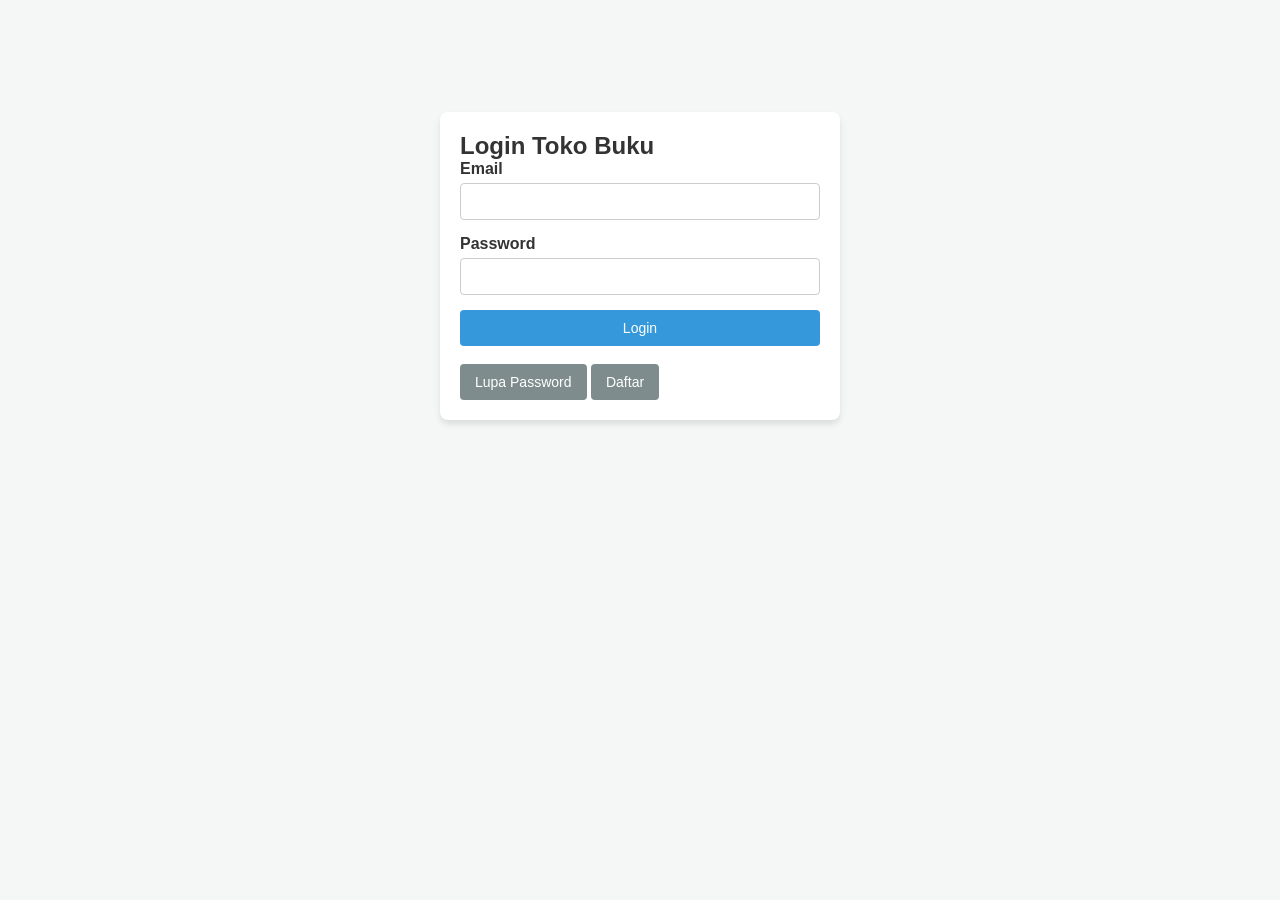
<file: index.html>
<!DOCTYPE html>
<html lang="id">
<head>
    <meta charset="UTF-8">
    <title>Login - Toko Buku Online</title>
    <link rel="stylesheet" href="css/style.css">
</head>
<body>
    <main>
        <div class="card login-container">
            <h2>Login Toko Buku</h2>
            <form onsubmit="prosesLogin(event)">
                <div class="form-group">
                    <label>Email</label>
                    <input type="email" id="email" required>
                </div>
                <div class="form-group">
                    <label>Password</label>
                    <input type="password" id="password" required>
                </div>
                <button type="submit" class="btn" style="width: 100%;">Login</button>
            </form>
            <br>
            <button class="btn btn-secondary" onclick="openModal('modalLupa')">Lupa Password</button>
            <button class="btn btn-secondary" onclick="openModal('modalDaftar')">Daftar</button>
        </div>

        <!-- Modal Lupa Password -->
        <div id="modalLupa" class="modal">
            <div class="modal-content">
                <span class="close-btn" onclick="closeModal('modalLupa')">&times;</span>
                <h3>Lupa Password</h3>
                <p>Masukkan email anda untuk reset password.</p>
                <div class="form-group">
                    <input type="email" placeholder="Email anda">
                </div>
                <button class="btn" onclick="alert('Instruksi reset telah dikirim ke email!'); closeModal('modalLupa');">Kirim</button>
            </div>
        </div>

        <!-- Modal Daftar -->
        <div id="modalDaftar" class="modal">
            <div class="modal-content">
                <span class="close-btn" onclick="closeModal('modalDaftar')">&times;</span>
                <h3>Daftar Akun Baru</h3>
                <div class="form-group">
                    <label>Nama</label>
                    <input type="text">
                </div>
                <div class="form-group">
                    <label>Email</label>
                    <input type="email">
                </div>
                <button class="btn" onclick="alert('Pendaftaran Berhasil!'); closeModal('modalDaftar');">Daftar</button>
            </div>
        </div>
    </main>
    <script src="js/data.js"></script>
    <script src="js/script.js"></script>
</body>
</html>
</file>
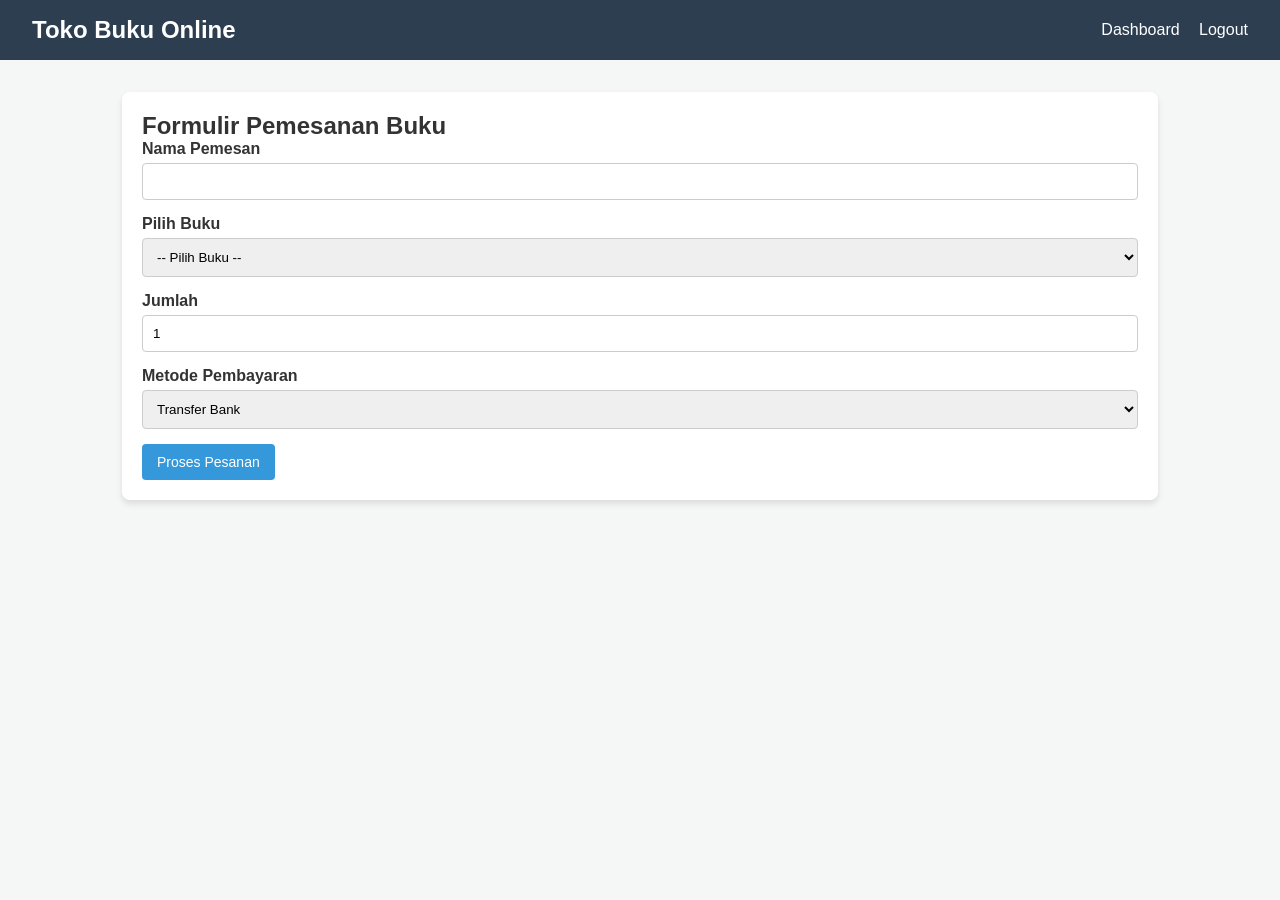
<file: checkout.html>
<!DOCTYPE html>
<html lang="id">
<head>
    <meta charset="UTF-8">
    <title>Pemesanan - Toko Buku</title>
    <link rel="stylesheet" href="css/style.css">
</head>
<body>
    <header>
        <h2>Toko Buku Online</h2>
        <nav>
            <a href="dashboard.html">Dashboard</a>
            <a href="index.html">Logout</a>
        </nav>
    </header>

    <main>
        <div class="card">
            <h2>Formulir Pemesanan Buku</h2>
            <form id="formCheckout">
                <div class="form-group">
                    <label>Nama Pemesan</label>
                    <input type="text" required>
                </div>
                <div class="form-group">
                    <label>Pilih Buku</label>
                    <select required>
                        <option value="">-- Pilih Buku --</option>
                        <option>Pengantar Ilmu Komunikasi</option>
                        <option>Manajemen Keuangan</option>
                        <option>Kepemimpinan</option>
                    </select>
                </div>
                <div class="form-group">
                    <label>Jumlah</label>
                    <input type="number" min="1" value="1" required>
                </div>
                <div class="form-group">
                    <label>Metode Pembayaran</label>
                    <select required>
                        <option>Transfer Bank</option>
                        <option>E-Wallet</option>
                    </select>
                </div>
                <button type="submit" class="btn">Proses Pesanan</button>
            </form>
        </div>
    </main>

    <script src="js/data.js"></script>
    <script src="js/script.js"></script>
</body>
</html>
</file>
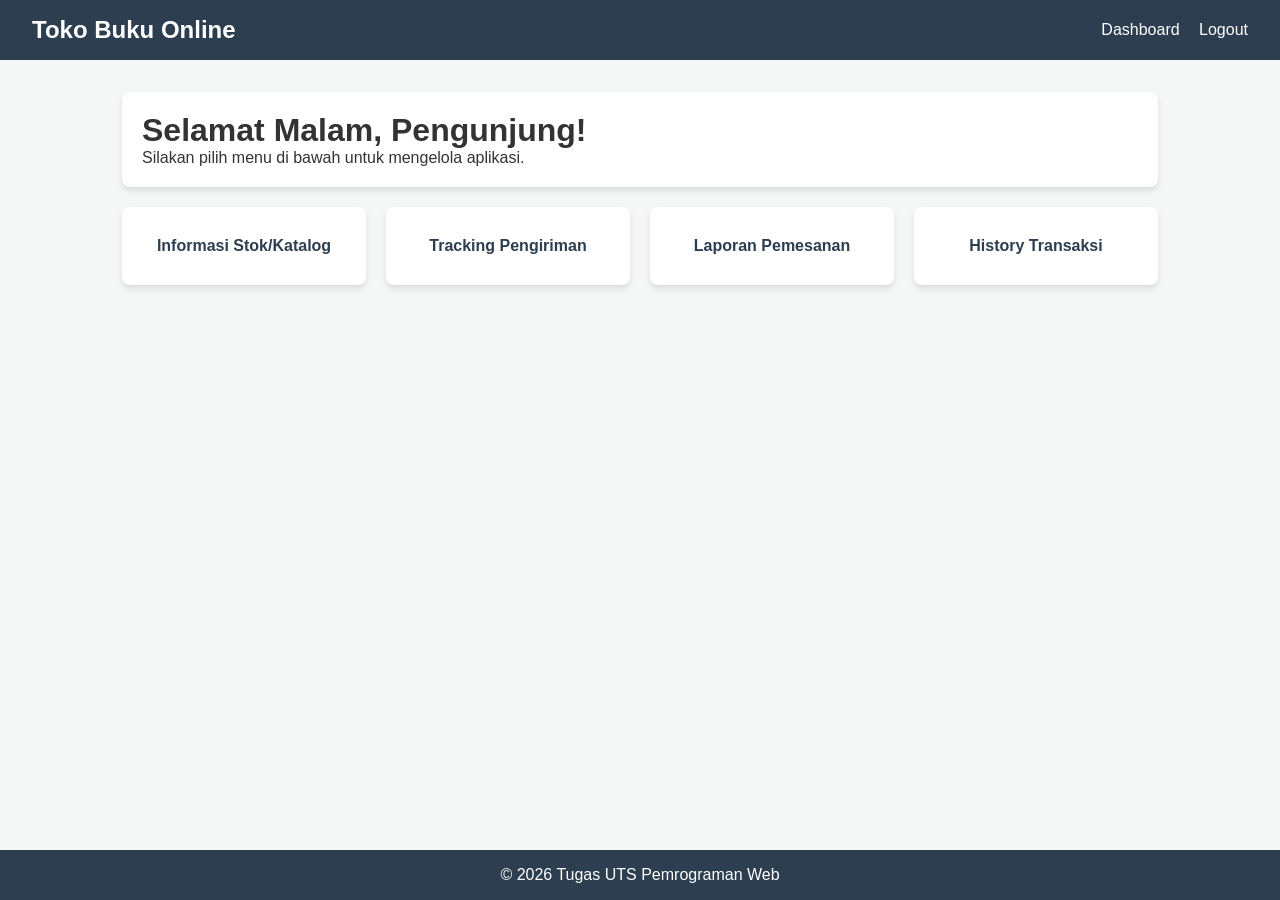
<file: dashboard.html>
<!DOCTYPE html>
<html lang="id">
<head>
    <meta charset="UTF-8">
    <title>Dashboard - Toko Buku</title>
    <link rel="stylesheet" href="css/style.css">
</head>
<body>
    <header>
        <h2>Toko Buku Online</h2>
        <nav>
            <a href="dashboard.html">Dashboard</a>
            <a href="index.html">Logout</a>
        </nav>
    </header>

    <main>
        <div class="card">
            <h1 id="greetingText">Selamat datang!</h1>
            <p>Silakan pilih menu di bawah untuk mengelola aplikasi.</p>
        </div>

        <div class="grid-menu">
            <a href="stok.html" class="menu-card">Informasi Stok/Katalog</a>
            <a href="tracking.html" class="menu-card">Tracking Pengiriman</a>
            <a href="checkout.html" class="menu-card">Laporan Pemesanan</a>
            <a href="#" class="menu-card" onclick="alert('Fitur History Transaksi sedang dalam pengembangan')">History Transaksi</a>
        </div>
    </main>

    <footer>
        <p>&copy; 2026 Tugas UTS Pemrograman Web</p>
    </footer>

    <script src="js/data.js"></script>
    <script src="js/script.js"></script>
</body>
</html>
</file>
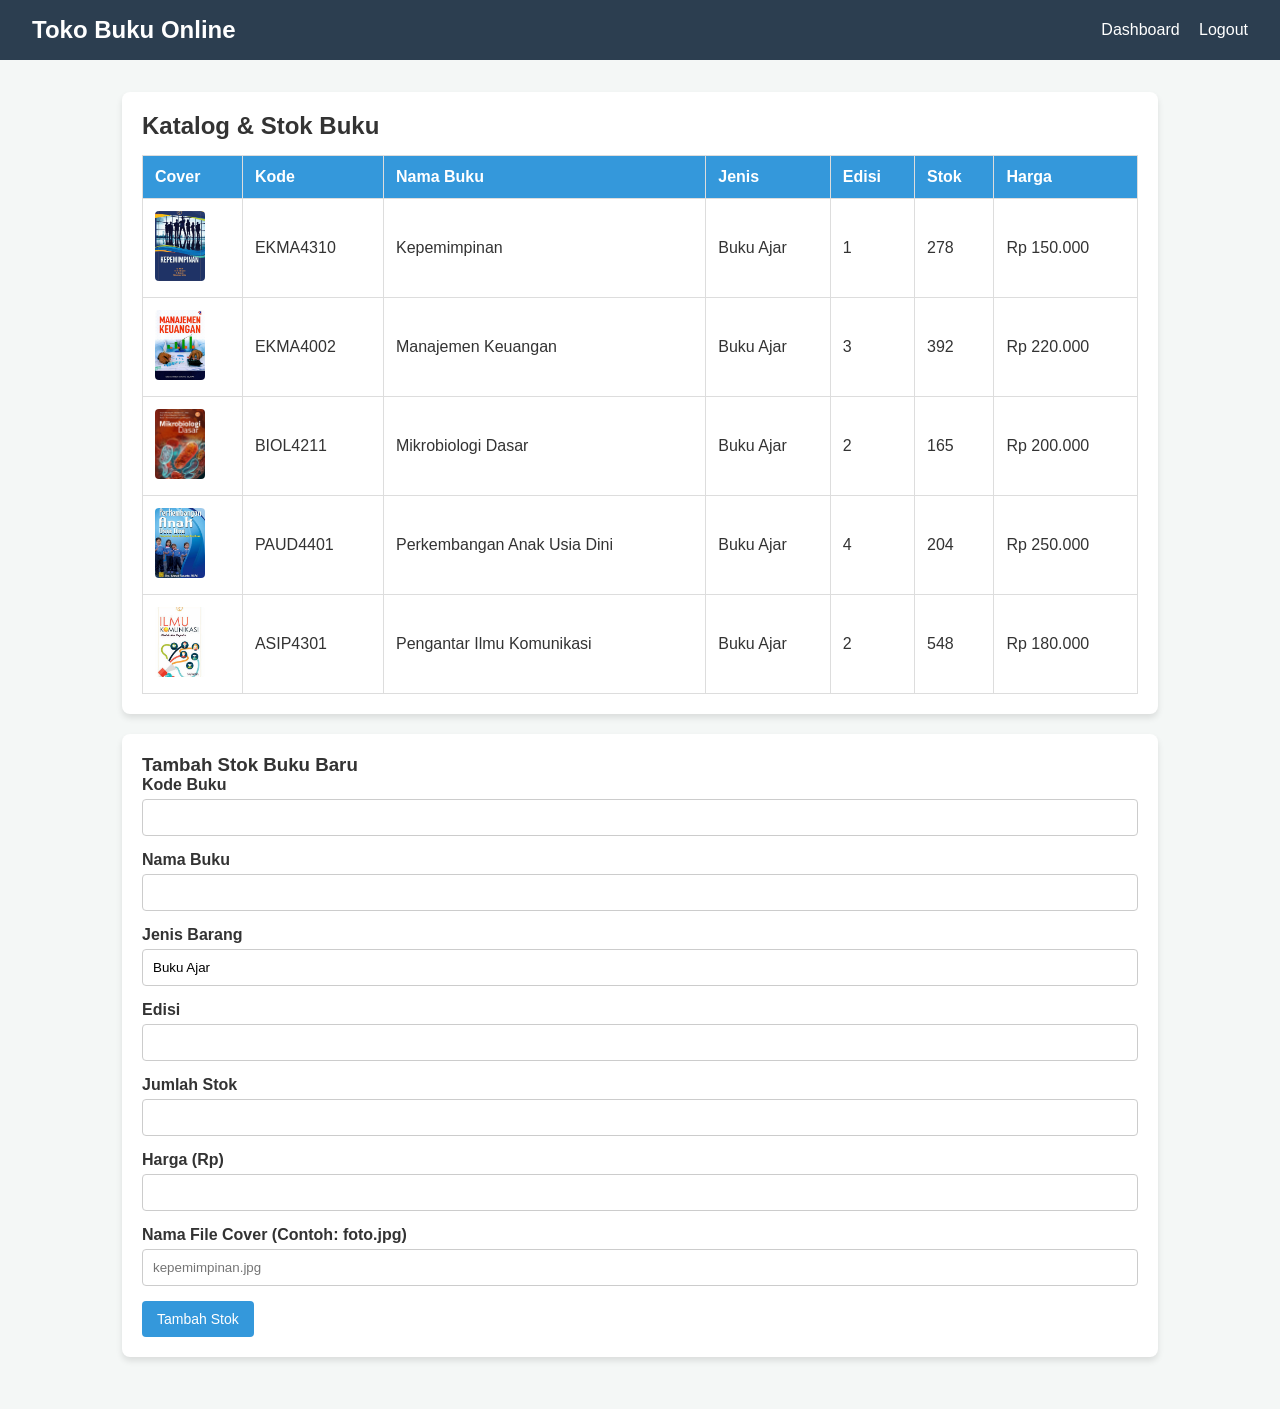
<file: stok.html>
<!DOCTYPE html>
<html lang="id">
<head>
    <meta charset="UTF-8">
    <title>Katalog Stok - Toko Buku</title>
    <link rel="stylesheet" href="css/style.css">
</head>
<body>
    <header>
        <h2>Toko Buku Online</h2>
        <nav>
            <a href="dashboard.html">Dashboard</a>
            <a href="index.html">Logout</a>
        </nav>
    </header>

    <main>
        <div class="card">
            <h2>Katalog & Stok Buku</h2>
            <table>
                <thead>
                    <tr>
                        <th>Cover</th>
                        <th>Kode</th>
                        <th>Nama Buku</th>
                        <th>Jenis</th>
                        <th>Edisi</th>
                        <th>Stok</th>
                        <th>Harga</th>
                    </tr>
                </thead>
                <tbody id="katalogTableBody"></tbody>
            </table>
        </div>

        <div class="card">
            <h3>Tambah Stok Buku Baru</h3>
            <form id="formTambahStok">
                <div class="form-group"><label>Kode Buku</label><input type="text" id="kode" required></div>
                <div class="form-group"><label>Nama Buku</label><input type="text" id="nama" required></div>
                <div class="form-group"><label>Jenis Barang</label><input type="text" id="jenis" value="Buku Ajar" required></div>
                <div class="form-group"><label>Edisi</label><input type="text" id="edisi" required></div>
                <div class="form-group"><label>Jumlah Stok</label><input type="number" id="stok" required></div>
                <div class="form-group"><label>Harga (Rp)</label><input type="number" id="harga" required></div>
                <div class="form-group"><label>Nama File Cover (Contoh: foto.jpg)</label><input type="text" id="cover" placeholder="kepemimpinan.jpg" required></div>
                <button type="submit" class="btn">Tambah Stok</button>
            </form>
        </div>
    </main>

    <script src="js/data.js"></script>
    <script src="js/script.js"></script>
</body>
</html>
</file>
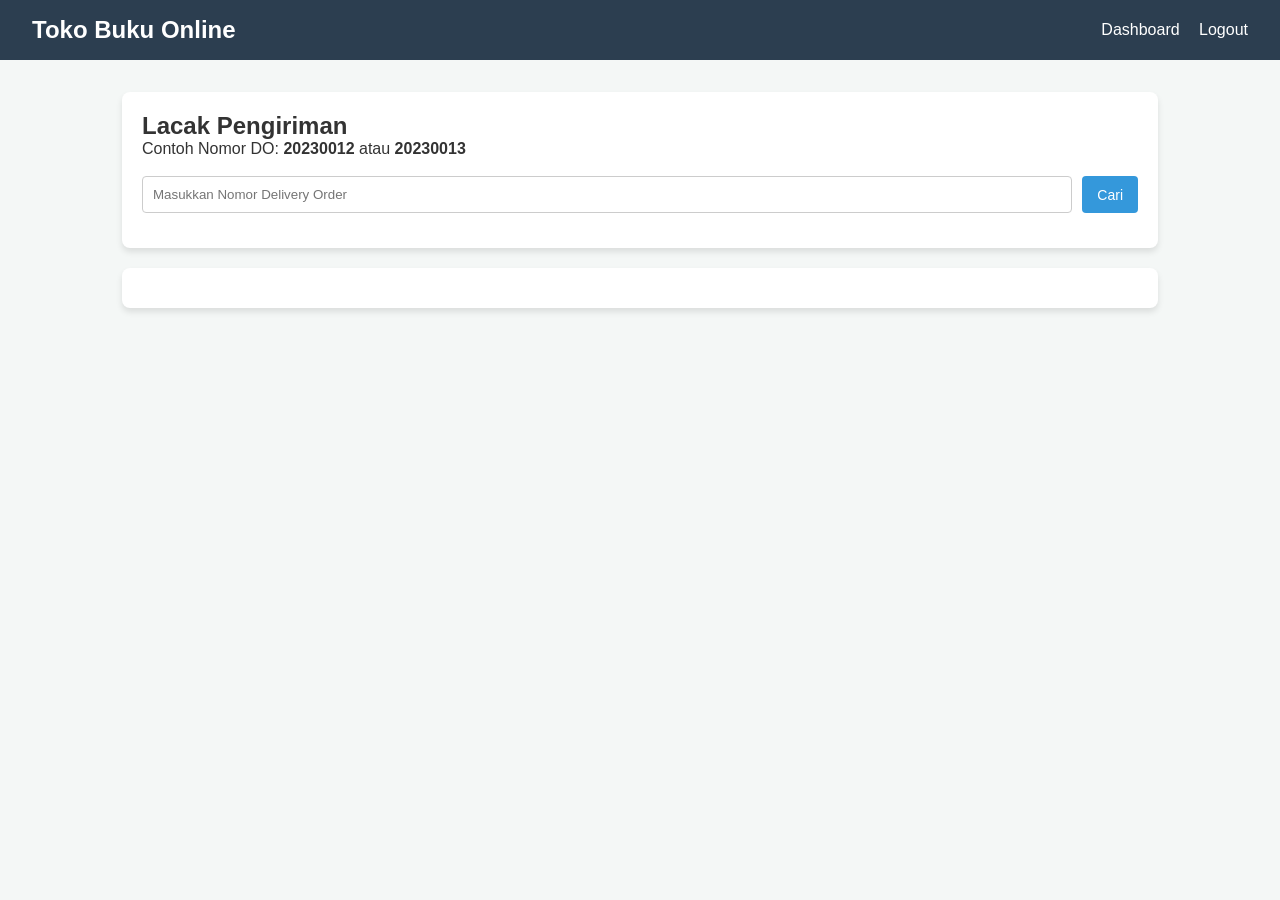
<file: tracking.html>
<!DOCTYPE html>
<html lang="id">
<head>
    <meta charset="UTF-8">
    <title>Tracking Pengiriman - Toko Buku</title>
    <link rel="stylesheet" href="css/style.css">
</head>
<body>
    <header>
        <h2>Toko Buku Online</h2>
        <nav>
            <a href="dashboard.html">Dashboard</a>
            <a href="index.html">Logout</a>
        </nav>
    </header>

    <main>
        <div class="card">
            <h2>Lacak Pengiriman</h2>
            <p>Contoh Nomor DO: <strong>20230012</strong> atau <strong>20230013</strong></p>
            <br>
            <div class="form-group" style="display: flex; gap: 10px;">
                <input type="text" id="inputDO" placeholder="Masukkan Nomor Delivery Order">
                <button id="btnCariDO" class="btn">Cari</button>
            </div>
        </div>

        <div id="trackingResult" class="card"></div>
    </main>

    <script src="js/data.js"></script>
    <script src="js/script.js"></script>
</body>
</html>
</file>
<file: css/style.css>
* {
    box-sizing: border-box;
    margin: 0;
    padding: 0;
    font-family: 'Segoe UI', Tahoma, Geneva, Verdana, sans-serif;
}

body {
    background-color: #f4f7f6;
    color: #333;
    display: flex;
    flex-direction: column;
    min-height: 100vh;
}

header {
    background-color: #2c3e50;
    color: #fff;
    padding: 1rem 2rem;
    display: flex;
    justify-content: space-between;
    align-items: center;
}

nav a {
    color: #fff;
    text-decoration: none;
    margin-left: 15px;
    font-weight: 500;
}

nav a:hover {
    text-decoration: underline;
}

main {
    padding: 2rem;
    flex: 1;
    max-width: 1100px;
    margin: 0 auto;
    width: 100%;
}

footer {
    background-color: #2c3e50;
    color: #fff;
    text-align: center;
    padding: 1rem;
    margin-top: auto;
}

.card {
    background: #fff;
    padding: 20px;
    border-radius: 8px;
    box-shadow: 0 4px 6px rgba(0,0,0,0.1);
    margin-bottom: 20px;
}

.login-container {
    max-width: 400px;
    margin: 80px auto;
}

.form-group {
    margin-bottom: 15px;
}

.form-group label {
    display: block;
    margin-bottom: 5px;
    font-weight: bold;
}

.form-group input, .form-group select {
    width: 100%;
    padding: 10px;
    border: 1px solid #ccc;
    border-radius: 4px;
}

.btn {
    background-color: #3498db;
    color: white;
    padding: 10px 15px;
    border: none;
    border-radius: 4px;
    cursor: pointer;
    font-size: 14px;
}

.btn:hover {
    background-color: #2980b9;
}

.btn-secondary {
    background-color: #7f8c8d;
}

.grid-menu {
    display: grid;
    grid-template-columns: repeat(auto-fit, minmax(200px, 1fr));
    gap: 20px;
    margin-top: 20px;
}

.menu-card {
    background: #fff;
    padding: 30px;
    border-radius: 8px;
    text-align: center;
    box-shadow: 0 4px 6px rgba(0,0,0,0.1);
    text-decoration: none;
    color: #2c3e50;
    font-weight: bold;
    transition: transform 0.2s;
}

.menu-card:hover {
    transform: translateY(-5px);
    background-color: #ecf0f1;
}

table {
    width: 100%;
    border-collapse: collapse;
    margin-top: 15px;
}

table, th, td {
    border: 1px solid #ddd;
}

th, td {
    padding: 12px;
    text-align: left;
}

th {
    background-color: #3498db;
    color: white;
}

.modal {
    display: none;
    position: fixed;
    top: 0; left: 0;
    width: 100%; height: 100%;
    background: rgba(0,0,0,0.5);
    justify-content: center;
    align-items: center;
}

.modal-content {
    background: white;
    padding: 25px;
    border-radius: 8px;
    width: 90%;
    max-width: 400px;
    position: relative;
}

.close-btn {
    position: absolute;
    top: 10px; right: 15px;
    font-size: 20px;
    cursor: pointer;
}

.progress-bar {
    width: 100%;
    background-color: #e0e0e0;
    border-radius: 20px;
    overflow: hidden;
    margin: 15px 0;
}

.progress-fill {
    height: 20px;
    background-color: #2ecc71;
    width: 0%;
    transition: width 0.5s ease-in-out;
}
</file>
